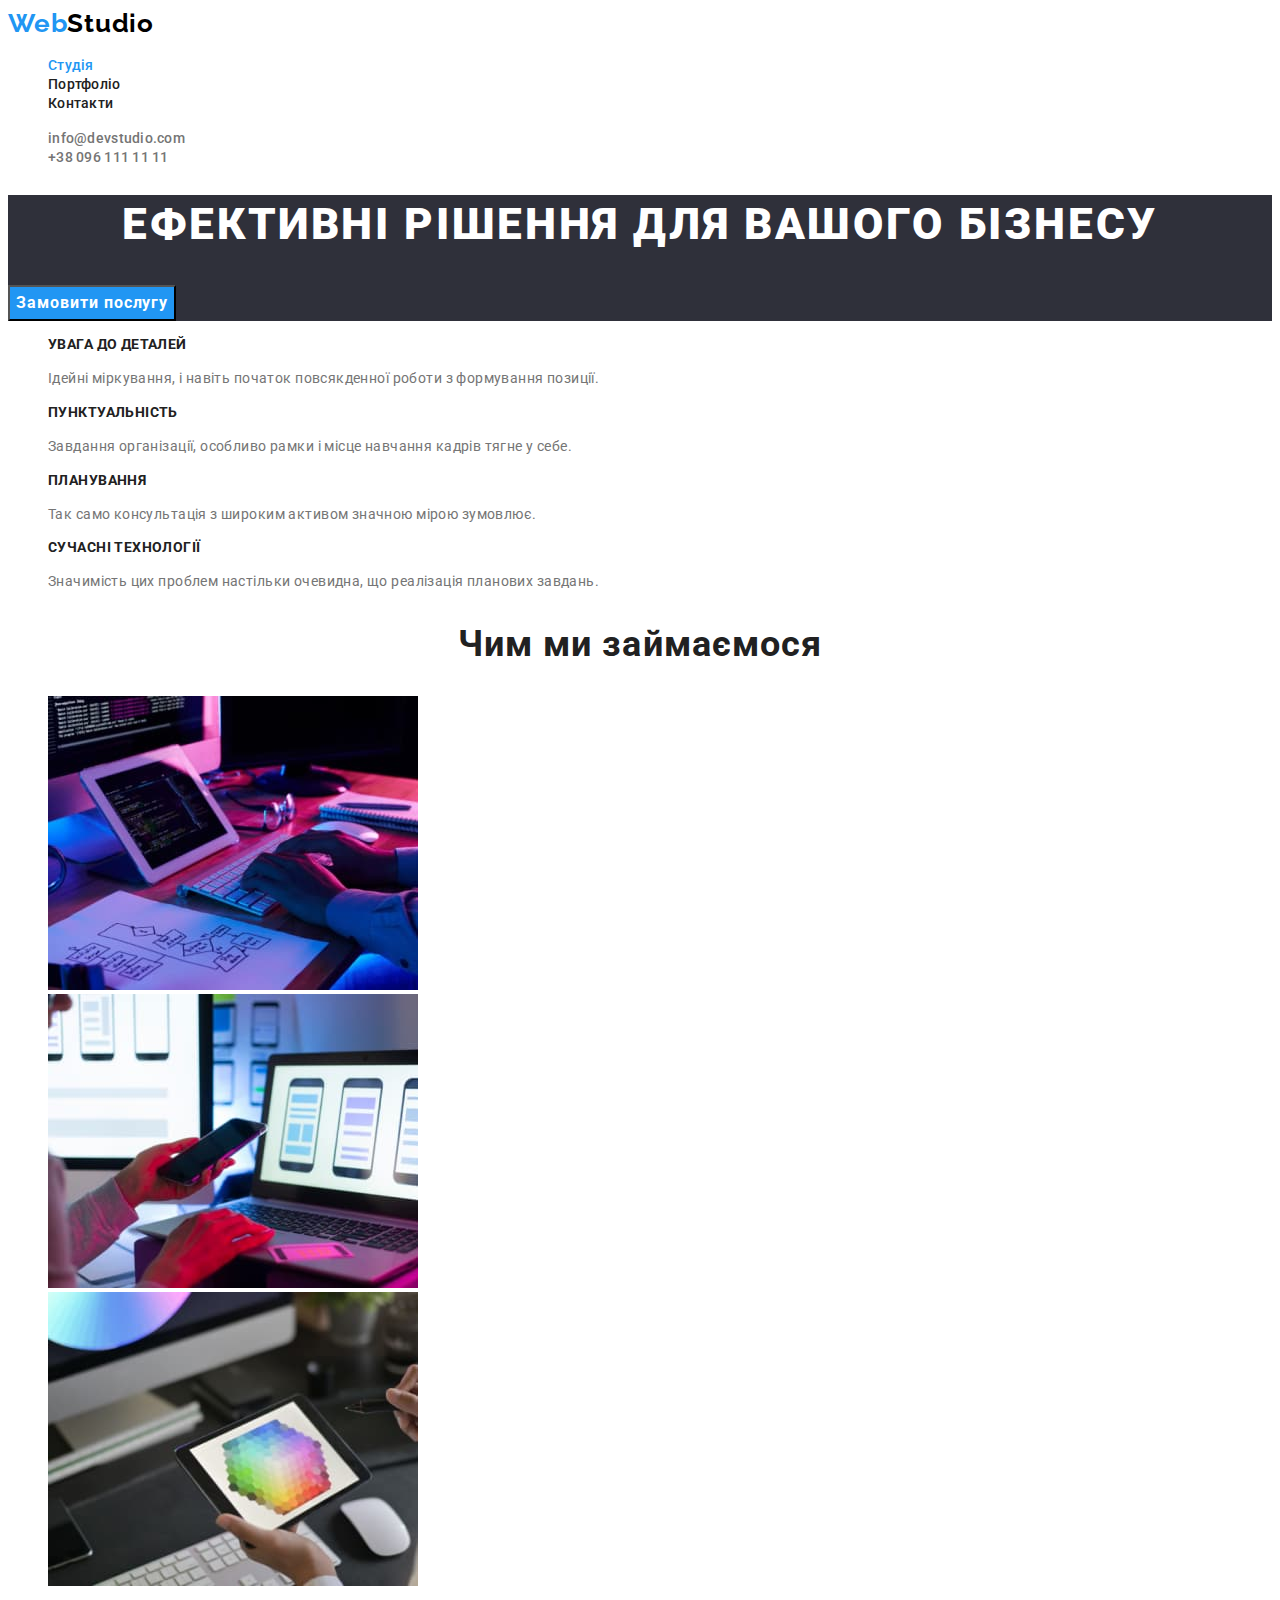
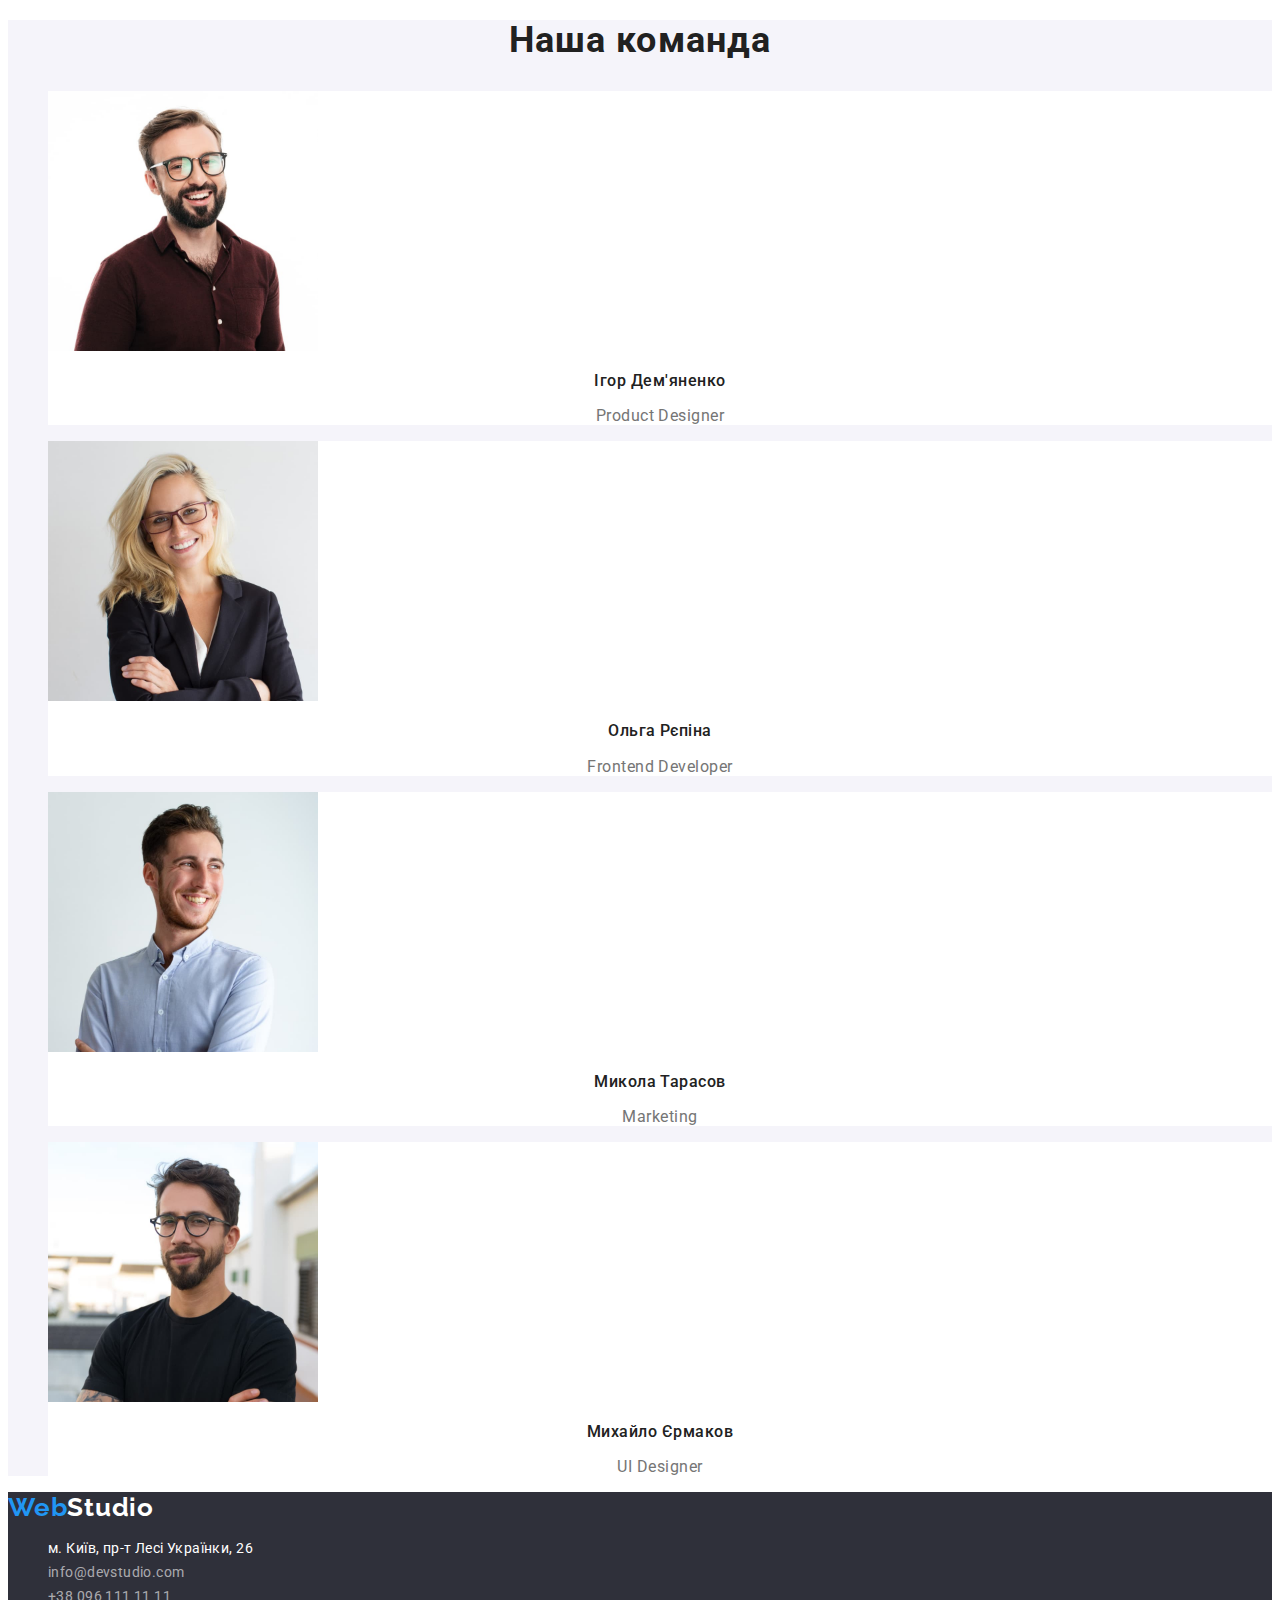
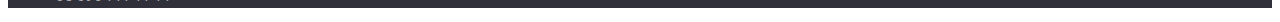
<file: index.html>
<!DOCTYPE html>
<html lang="uk">
  <head>
    <meta charset="UTF-8" />
    <meta http-equiv="X-UA-Compatible" content="IE=edge" />
    <meta name="viewport" content="width=device-width, initial-scale=1.0" />
    <title>Document</title>
    <link rel="preconnect" href="https://fonts.googleapis.com" />
    <link rel="preconnect" href="https://fonts.gstatic.com" crossorigin />
    <link
      href="https://fonts.googleapis.com/css2?family=Raleway:wght@700&family=Roboto:wght@400;500;700;900&display=swap"
      rel="stylesheet"
    />
    <link rel="stylesheet" href="./css/styles.css" />
  </head>
  <body>
    <header class="page-header">
      <nav>
        <a class="logo-link link" href="./index.html"><span class="logo-accent">Web</span>Studio</a>

        <ul class="site-nav list">
          <li><a class="link active" href="./index.html">Студія</a></li>
          <li><a class="link" href="./portfolio.html">Портфоліо</a></li>
          <li><a class="link" href="">Контакти</a></li>
        </ul>
      </nav>

      <ul class="auth-nav list">
        <li><a class="link" href="mailto:info@devstudio.com">info@devstudio.com</a></li>
        <li><a class="link" href="tel:+380961111111">+38 096 111 11 11</a></li>
      </ul>
    </header>

    <main>
      <section class="hero">
        <h1 class="hero-title">Ефективні рішення для вашого бізнесу</h1>
        <button class="hero-btn btn" type="button">Замовити послугу</button>
      </section>

      <section class="features section">
        <!-- visually hidden h2 -->
        <h2 class="section-title visually-hidden">Особливості</h2>

        <ul class="list">
          <li>
            <h3 class="title">УВАГА ДО ДЕТАЛЕЙ</h3>
            <p class="text">
              Ідейні міркування, і навіть початок повсякденної роботи з формування позиції.
            </p>
          </li>
          <li>
            <h3 class="title">ПУНКТУАЛЬНІСТЬ</h3>
            <p class="text">
              Завдання організації, особливо рамки і місце навчання кадрів тягне у себе.
            </p>
          </li>
          <li>
            <h3 class="title">ПЛАНУВАННЯ</h3>
            <p class="text">Так само консультація з широким активом значною мірою зумовлює.</p>
          </li>
          <li>
            <h3 class="title">СУЧАСНІ ТЕХНОЛОГІЇ</h3>
            <p class="text">
              Значимість цих проблем настільки очевидна, що реалізація планових завдань.
            </p>
          </li>
        </ul>
      </section>

      <section class="activities section">
        <h2 class="section-title">Чим ми займаємося</h2>
        <ul class="list">
          <li>
            <img src="./images/img1.jpg" alt="кодування" width="370" height="294" />
          </li>
          <li>
            <img src="./images/img2.jpg" alt="створення фреймів" width="370" height="294" />
          </li>
          <li>
            <img src="./images/img3.jpg" alt="дизайн" width="370" height="294" />
          </li>
        </ul>
      </section>

      <section class="team section">
        <h2 class="section-title">Наша команда</h2>
        <ul class="list">
          <li class="card">
            <a class="link" href=""
              ><img src="./images/team1.jpg" alt="Ігор Дем'яненко" width="270" height="260"
            /></a>
            <h3 class="title">Ігор Дем'яненко</h3>
            <p class="text" lang="en">Product Designer</p>
          </li>
          <li class="card">
            <a class="link" href=""
              ><img src="./images/team2.jpg" alt="Ольга Рєпіна" width="270" height="260"
            /></a>
            <h3 class="title">Ольга Рєпіна</h3>
            <p class="text" lang="en">Frontend Developer</p>
          </li>
          <li class="card">
            <a class="link" href=""
              ><img src="./images/team3.jpg" alt="Микола Тарасов" width="270" height="260"
            /></a>
            <h3 class="title">Микола Тарасов</h3>
            <p class="text" lang="en">Marketing</p>
          </li>
          <li class="card">
            <a class="link" href=""
              ><img src="./images/team4.jpg" alt="Михайло Єрмаков" width="270"
            /></a>
            <h3 class="title">Михайло Єрмаков</h3>
            <p class="text" lang="en">UI Designer</p>
          </li>
        </ul>
      </section>
    </main>

    <footer class="page-footer">
      <a class="logo-link link" href="./index.html"><span class="logo-accent">Web</span>Studio</a>
      <address class="contacts">
        <ul class="list">
          <li>
            <a
              class="address-link link"
              href="https://www.google.com/maps/d/viewer?mid=10uSM3H-mIU3GznYo2szRIEphczw&hl=en_US&ll"
              target="_blank"
              rel="noreferrer noopener nofollow"
              >м. Київ, пр-т Лесі Українки, 26</a
            >
          </li>
          <li>
            <a class="phone-link link" href="mailto:info@devstudio.com">info@devstudio.com</a>
          </li>
          <li><a class="email-link link" href="tel:+380961111111">+38 096 111 11 11</a></li>
        </ul>
      </address>
    </footer>
  </body>
</html>
</file>
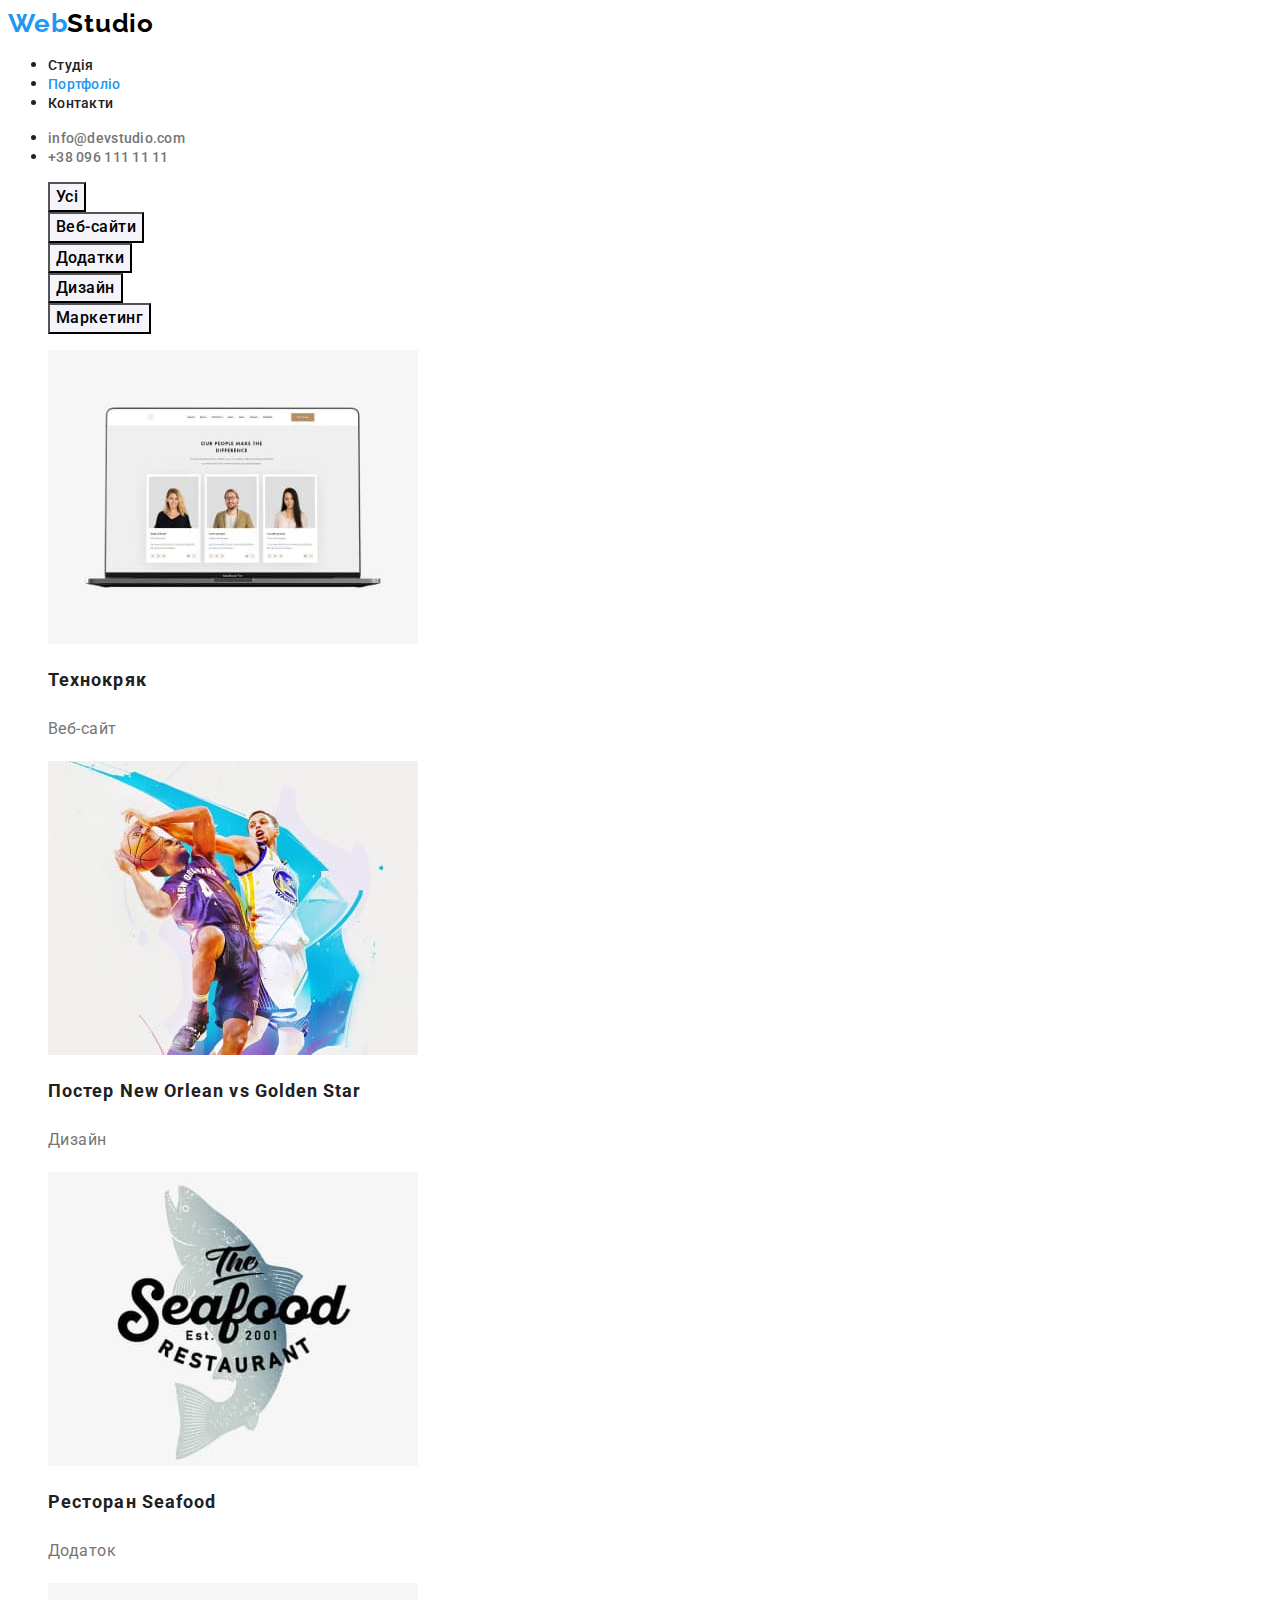
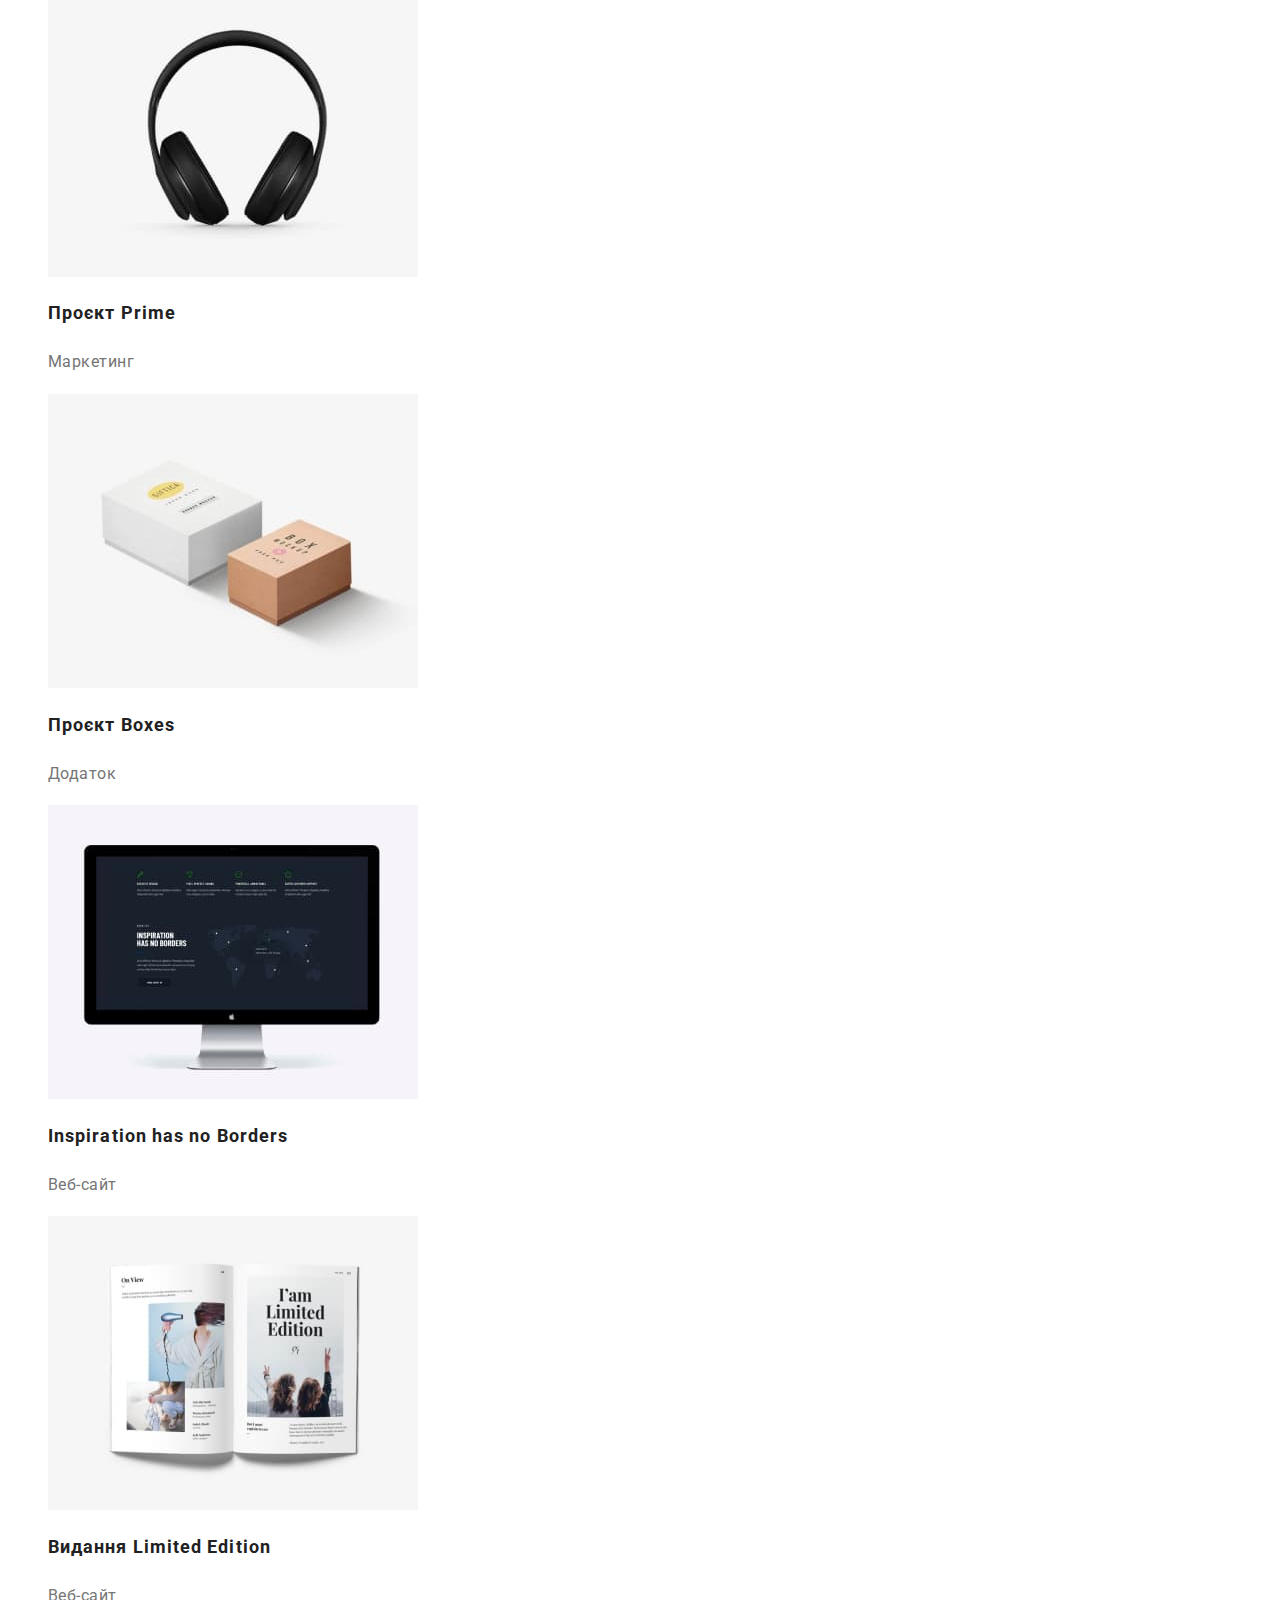
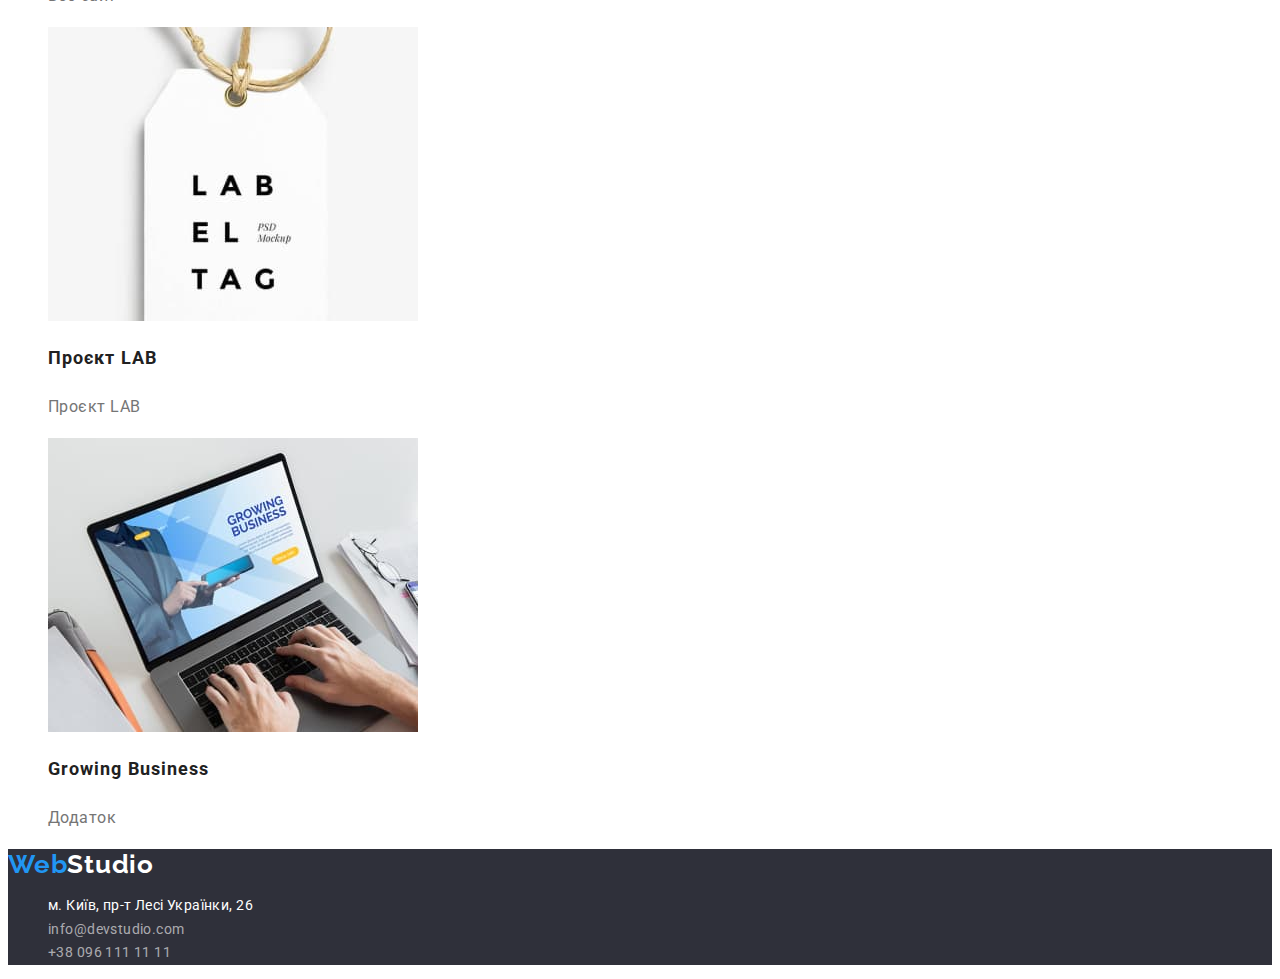
<file: portfolio.html>
<!DOCTYPE html>
<html lang="uk">
  <head>
    <meta charset="UTF-8" />
    <meta http-equiv="X-UA-Compatible" content="IE=edge" />
    <meta name="viewport" content="width=device-width, initial-scale=1.0" />
    <title>Document</title>
    <link rel="preconnect" href="https://fonts.googleapis.com" />
    <link rel="preconnect" href="https://fonts.gstatic.com" crossorigin />
    <link
      href="https://fonts.googleapis.com/css2?family=Raleway:wght@700&family=Roboto:wght@400;500;700;900&display=swap"
      rel="stylesheet"
    />
    <link rel="stylesheet" href="./css/styles.css" />
  </head>
  <body>
    <header class="page-header">
      <nav>
        <a class="logo-link link" href="./index.html"><span class="logo-accent">Web</span>Studio</a>

        <ul class="site-nav">
          <li><a class="link" href="./index.html">Студія</a></li>
          <li><a class="link active" href="./portfolio.html">Портфоліо</a></li>
          <li><a class="link" href="">Контакти</a></li>
        </ul>
      </nav>

      <ul class="auth-nav">
        <li><a class="link" href="mailto:info@devstudio.com">info@devstudio.com</a></li>
        <li><a class="link" href="tel:+380961111111">+38 096 111 11 11</a></li>
      </ul>
    </header>

    <main>
      <section class="portfolio section">
        <h1 class="section-title visually-hidden">Портфоліо</h1>
        <ul class="list">
          <li><button class="filters-btn btn" type="button">Усі</button></li>
          <li><button class="filters-btn btn" type="button">Веб-сайти</button></li>
          <li><button class="filters-btn btn" type="button">Додатки</button></li>
          <li><button class="filters-btn btn" type="button">Дизайн</button></li>
          <li><button class="filters-btn btn" type="button">Маркетинг</button></li>
        </ul>
        <ul class="list">
          <li class="card">
            <a class="link" href="">
              <img src="./images/project1.jpg" alt="ноутбук" width="370" height="294" />
              <h2 class="title">Технокряк</h2>
              <p class="text">Веб-сайт</p>
            </a>
          </li>
          <li class="card">
            <a class="link" href="">
              <img
                src="./images/project2.jpg"
                alt="постер з баскетболістами"
                width="370"
                height="294"
              />
              <h2 class="title">Постер <span lang="en">New Orlean vs Golden Star</span></h2>
              <p class="text">Дизайн</p>
            </a>
          </li>
          <li class="card">
            <a class="link" href="">
              <img
                src="./images/project3.jpg"
                alt="лого есторану морської їжі"
                width="370"
                height="294"
              />
              <h2 class="title">Ресторан <span lang="en">Seafood</span></h2>
              <p class="text">Додаток</p>
            </a>
          </li>
          <li class="card">
            <a class="link" href="">
              <img src="./images/project4.jpg" alt="навушники" width="370" height="294" />
              <h2 class="title">Проєкт <span lang="en">Prime</span></h2>
              <p class="text">Маркетинг</p>
            </a>
          </li>
          <li class="card">
            <a class="link" href="">
              <img src="./images/project5.jpg" alt="коробки" width="370" height="294" />
              <h2 class="title">Проєкт <span lang="en">Boxes</span></h2>
              <p class="text">Додаток</p>
            </a>
          </li>
          <li class="card">
            <a class="link" href="">
              <img src="./images/project6.jpg" alt="монітор" width="370" height="294" />
              <h2 class="title"><span lang="en">Inspiration has no Borders</span></h2>
              <p class="text">Веб-сайт</p>
            </a>
          </li>
          <li class="card">
            <a class="link" href="">
              <img src="./images/project7.jpg" alt="журнал" width="370" height="294" />
              <h2 class="title">Видання <span lang="en">Limited Edition</span></h2>
              <p class="text">Веб-сайт</p>
            </a>
          </li>
          <li class="card">
            <a class="link" href="">
              <img src="./images/project8.jpg" alt="лейбл" width="370" height="294" />
              <h2 class="title">Проєкт <span lang="en">LAB</span></h2>
              <p class="text">Проєкт LAB</p>
            </a>
          </li>
          <li class="card">
            <a class="link" href="">
              <img src="./images/project9.jpg" alt="лендінг" width="370" height="294" />
              <h2 class="title"><span lang="en">Growing Business</span></h2>
              <p class="text">Додаток</p>
            </a>
          </li>
        </ul>
      </section>
    </main>

    <footer class="page-footer">
      <a class="logo-link link" href="./index.html"><span class="logo-accent">Web</span>Studio</a>
      <address class="contacts">
        <ul class="list">
          <li>
            <a
              class="address-link link"
              href="https://www.google.com/maps/d/viewer?mid=10uSM3H-mIU3GznYo2szRIEphczw&hl=en_US&ll"
              target="_blank"
              rel="noreferrer noopener nofollow"
              >м. Київ, пр-т Лесі Українки, 26</a
            >
          </li>
          <li>
            <a class="phone-link link" href="mailto:info@devstudio.com">info@devstudio.com</a>
          </li>
          <li><a class="email-link link" href="tel:+380961111111">+38 096 111 11 11</a></li>
        </ul>
      </address>
    </footer>
  </body>
</html>
</file>
<file: css/styles.css>
:root {
  --color-primary: #212121;
  --color-secondary: #757575;
  --color-accent: #2196f3;
  --color-white: #ffffff;
  --color-whitish: rgba(255, 255, 255, 0.6);
  --color-black: #000000;

  --color-bg-primary: #ffffff;
  --color-bg-secondary: #f5f4fa;
  --color-bg-dark: #2f303a;
}

/* Typography */
body {
  color: var(--color-primary);
  font-family: 'Roboto', sans-serif;
}

.link {
  text-decoration: none;
}

.list {
  list-style: none;
}

/* Buttons */

.btn {
  cursor: pointer;
  font-size: 16px;
  font-family: inherit;
}

.hero-btn {
  font-weight: 700;
  line-height: 1.88;
  text-align: center;
  letter-spacing: 0.06em;

  color: var(--color-white);
  background-color: var(--color-accent);
}

.filters-btn {
  font-weight: 500;
  line-height: 1.52;
  text-align: center;
  letter-spacing: 0.03em;

  background-color: var(--color-bg-secondary);
}

.filters-btn:hover,
.filters-btn:focus {
  background-color: var(--color-accent);
  color: var(--color-white);
}

/* Header */

.logo-link {
  font-family: 'Raleway', sans-serif;
  font-weight: 700;
  font-size: 26px;
  line-height: 1.19;
  letter-spacing: 0.03em;
}

.page-header .logo-link {
  color: var(--color-black);
}

.logo-accent {
  color: var(--color-accent);
}

.site-nav .link {
  font-weight: 500;
  font-size: 14px;
  line-height: 1.14;
  letter-spacing: 0.02em;

  color: currentColor;
}

.site-nav .link:hover,
.site-nav .link:focus {
  color: var(--color-accent);
}

.site-nav .link.active {
  color: var(--color-accent);
}

.auth-nav .link {
  font-weight: 500;
  font-size: 14px;
  line-height: 1.14;
  letter-spacing: 0.02em;

  color: var(--color-secondary);
}

.auth-nav .link:hover,
.auth-nav .link:focus {
  color: var(--color-accent);
}

/* Common */

.section-title {
  font-size: 36px;
  line-height: 1.16;
  text-align: center;
  letter-spacing: 0.03em;
}

.card {
  background-color: var(--color-bg-primary);
}

.visually-hidden {
  position: absolute;
  width: 1px;
  height: 1px;
  margin: -1px;
  border: 0;
  padding: 0;

  white-space: nowrap;
  clip-path: inset(100%);
  clip: rect(0 0 0 0);
  overflow: hidden;
}

/* Footer */

.page-footer {
  background-color: var(--color-bg-dark);
}

.page-footer .logo-link {
  color: var(--color-white);
}

.contacts {
  font-style: normal;
  font-size: 14px;
  line-height: 1.71;
  letter-spacing: 0.03em;
}

.address-link {
  color: var(--color-white);
}

.phone-link {
  color: var(--color-whitish);
}

.email-link {
  color: var(--color-whitish);
}

.address-link:hover,
.address-link:focus,
.phone-link:hover,
.phone-link:focus,
.email-link:hover,
.email-link:focus {
  color: var(--color-accent);
}

/* Hero */

.hero {
  background-color: var(--color-bg-dark);
}

.hero-title {
  font-weight: 900;
  font-size: 44px;
  line-height: 1.36;
  text-align: center;
  letter-spacing: 0.06em;
  text-transform: uppercase;

  color: var(--color-white);
}

/* Features */

.features .title {
  font-size: 14px;
  line-height: 1.14;
  letter-spacing: 0.03em;
  text-transform: uppercase;
}

.features .text {
  font-size: 14px;
  line-height: 1.71;
  letter-spacing: 0.03em;

  color: var(--color-secondary);
}

/* Team */

.team {
  background-color: var(--color-bg-secondary);
}

.team .list {
  line-height: 1.19;
  letter-spacing: 0.03em;
}

.team .title {
  font-weight: 500;
  font-size: 16px;
  text-align: center;
}

.team .text {
  text-align: center;

  color: var(--color-secondary);
}

/* Portfolio */

.portfolio .title {
  font-size: 18px;
  line-height: 2;
  letter-spacing: 0.06em;

  color: var(--color-primary);
}

.portfolio .text {
  line-height: 1.88;
  letter-spacing: 0.03em;

  color: var(--color-secondary);
}
</file>
